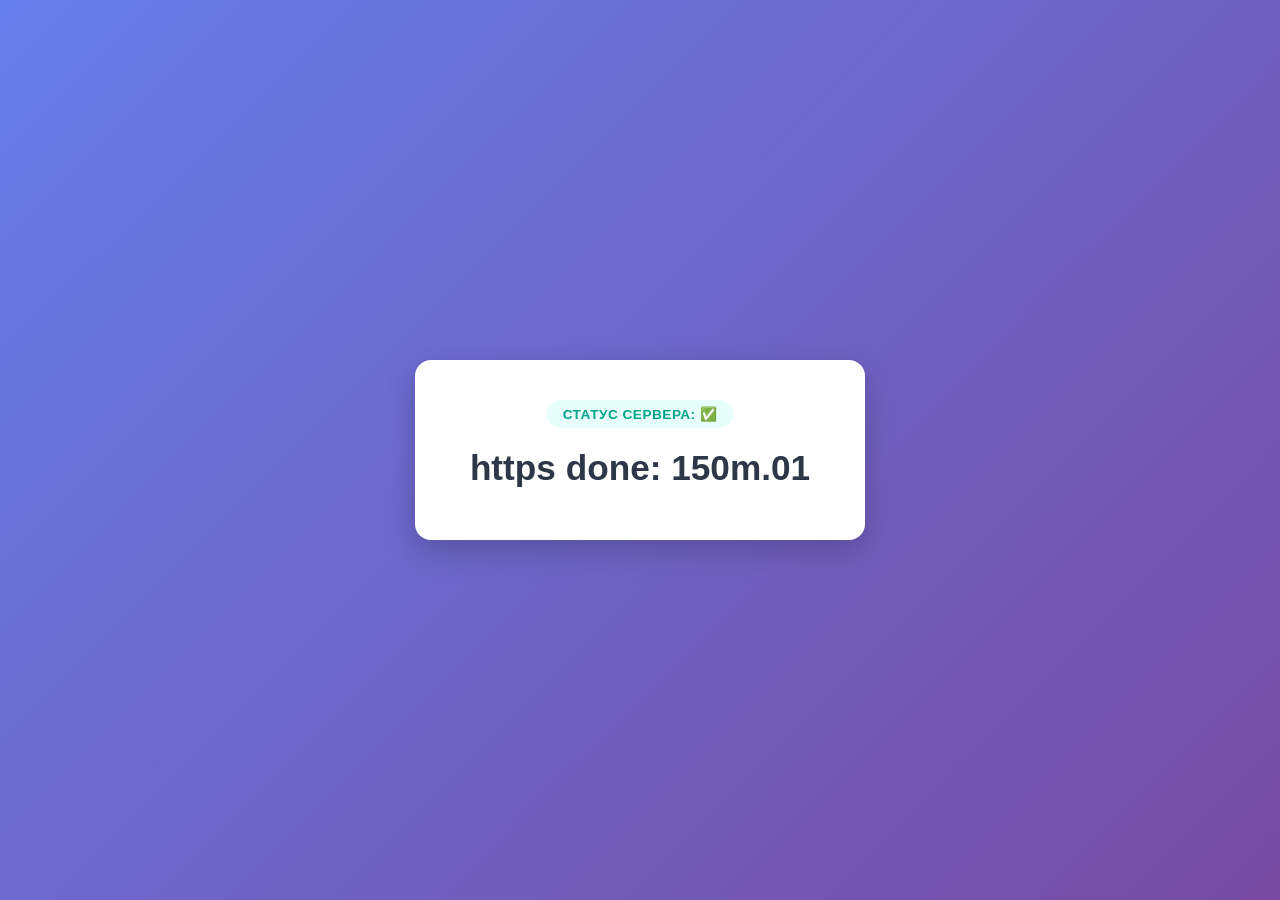
<file: index.html>
<!DOCTYPE html>
<html lang="ru">
<head>
    <meta charset="UTF-8">
    <meta name="viewport" content="width=device-width, initial-scale=1.0">
    <title>Деплой</title>
    <link rel="stylesheet" href="style.css">
</head>
<body>

    <main class="card">
        <div class="status-badge">Статус сервера: ✅</div>
        <h1>https done: 150m.01</h1>

    </main>

</body>
</html>
</file>
<file: style.css>
/* Сброс базовых стилей */
* {
    margin: 0;
    padding: 0;
    box-sizing: border-box;
}

body {
    font-family: 'Segoe UI', Tahoma, Geneva, Verdana, sans-serif;
    background: linear-gradient(135deg, #667eea 0%, #764ba2 100%);
    min-height: 100vh;
    display: flex;
    justify-content: center;
    align-items: center;
    padding: 20px;
    color: #333;
}

/* Карточка по центру */
.card {
    background: #ffffff;
    padding: 40px 30px;
    border-radius: 16px;
    box-shadow: 0 10px 30px rgba(0, 0, 0, 0.2);
    max-width: 450px;
    width: 100%;
    text-align: center;
}

/* Индикатор статуса */
.status-badge {
    display: inline-block;
    background-color: #e6fffa;
    color: #00a389;
    padding: 6px 16px;
    border-radius: 20px;
    font-size: 0.85rem;
    font-weight: 600;
    margin-bottom: 20px;
    text-transform: uppercase;
    letter-spacing: 0.5px;
}

h1 {
    font-size: 2.2rem;
    color: #2d3748;
    margin-bottom: 12px;
}

p {
    color: #718096;
    line-height: 1.6;
    margin-bottom: 24px;
}

p strong {
    color: #4a5568;
}

/* Список преимуществ */
.features {
    text-align: left;
    background: #f7fafc;
    padding: 16px;
    border-radius: 8px;
    margin-bottom: 24px;
}

.feature-item {
    font-size: 0.95rem;
    color: #4a5568;
    margin-bottom: 8px;
}

.feature-item:last-child {
    margin-bottom: 0;
}

/* Подвал */
footer {
    font-size: 0.8rem;
    color: #a0aec0;
    border-top: 1px solid #edf2f7;
    padding-top: 16px;
}
</file>
